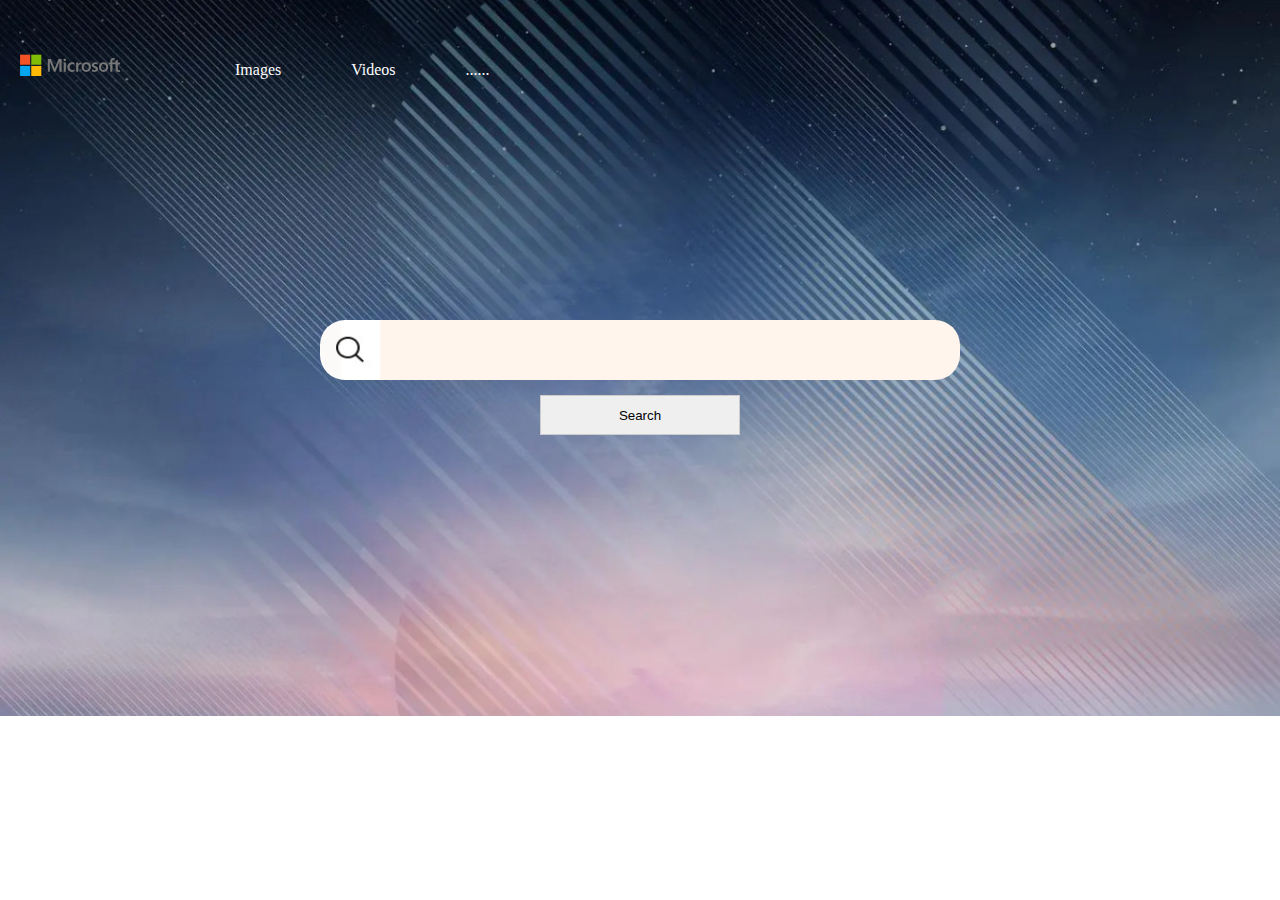
<file: bing-1/index.html>
<!DOCTYPE html>
<html lang="zh">
<head>
	<meta charset="UTF-8">
	<meta http-equiv="X-UA-Compatible" content="IE=edge">
	<meta name="viewport" content="width=device-width, initial-scale=1.0">
	<title>Document</title>
	<style type="text/css">
		* {
			margin: 0;
			padding: 0;
			list-style: none;
		}
		html {
			font-size: 16px;
		}
		a {
			color: #000;
			text-decoration: none;
		}
		body {
			background: url(images/bg.jpg) no-repeat;
			background-size: cover;
		}
		.top {
			margin: 20px 0 0 20px;
			display: flex;
			align-items: center;
			height: 100px;
		}
		.top img {
			height: 100px;
			width: auto;
			margin-right: 80px;
		}
		.top>li {
			height: 100px;
			line-height: 100px;
			padding: 0 35px;
		}
		.top>li a {
			color: #fff;
			display: block;
		}
		.top>li a:hover {
			color: blue;
		}
		.oli {
			position: relative;
		}
		.oli ul {
			width: 100px;
			position: absolute;
			top: 100px;
			right: -50%;
			z-index: 3;
			background-color: #fff;
			border-radius: 15px;
			display: none;
		}
		.oli ul li {
			line-height: 35px;
			text-align: center;
		}
		.oli ul li a {
			color: #000;
		}
		.oli:hover ul {
			display: block;
		}
		.search {
			width: 50%;
			height: 60px;
			border-radius: 25px;
			display: flex;
			overflow: hidden;
			margin: 200px auto 0;
		}
		.search img {
			width: 60px;
			height: 60px;
		}
		.search input {
			flex: 1;
			border: 0;
			outline: 0;
			background-color: #FFF5EC;
			text-align: center;
		}
		.btn {
			width: 200px;
			height: 40px;
			display: block;
			margin: 15px auto;
			border: 1px solid #ccc;
			outline: 0;
			cursor: pointer;
		}
	</style>
</head>
<body>
	<ul class="top">
		<img src="images/weiruan.svg" alt="">
		<li><a href="">Images</a></li>
		<li><a href="">Videos</a></li>
		<li class="oli">
			<a href="">......</a>
			<ul>
				<li><a href="">mp3</a></li>
				<li><a href="">mp4</a></li>
				<li><a href="">mp5</a></li>
			</ul>
		</li>
	</ul>
	<div class="search">
		<img src="images/search.jpg" alt="">
		<input type="text">
	</div>
	<button class="btn">
		Search
	</button>
</body>
</html>
</file>
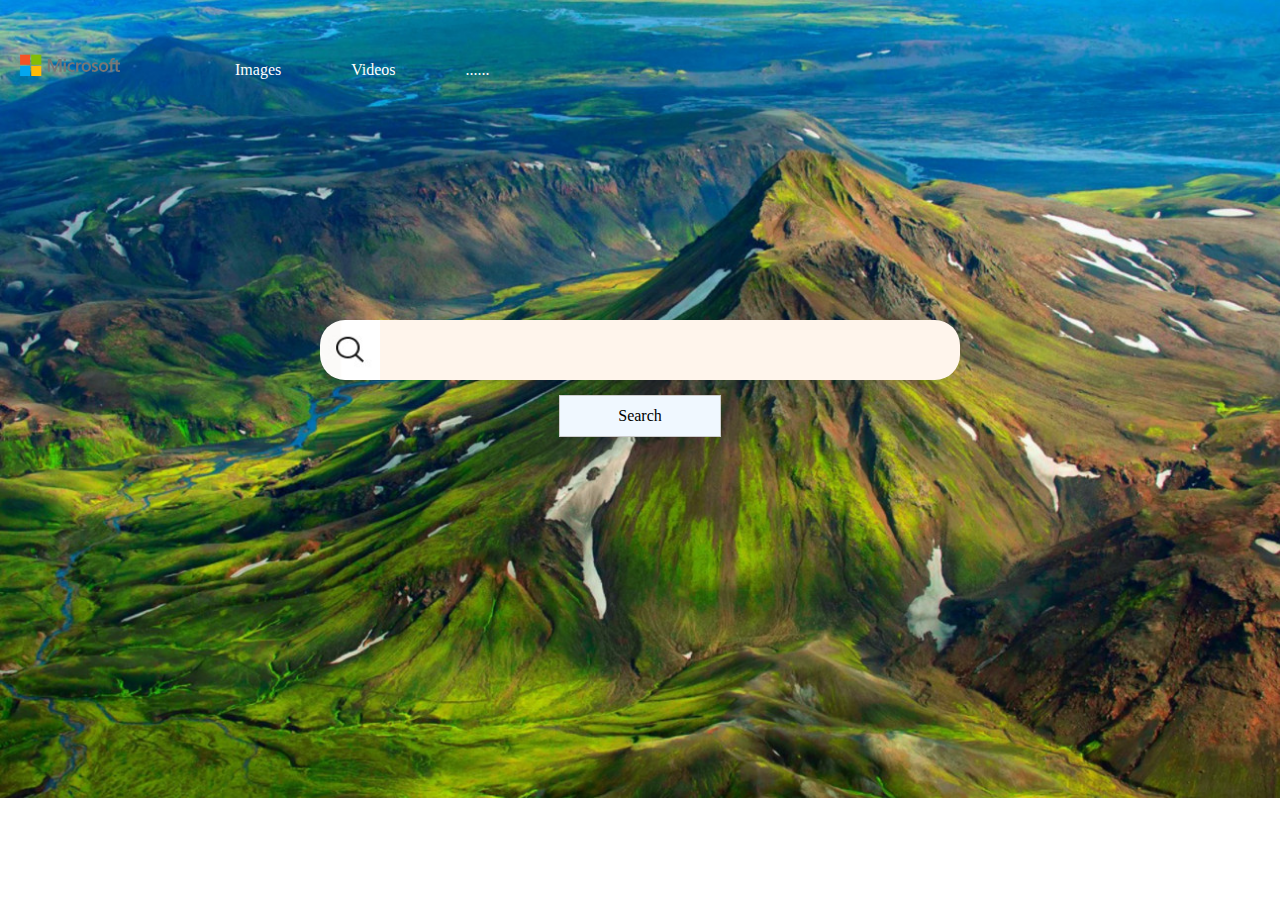
<file: bing-2/index.html>
<!DOCTYPE html>
<html lang="zh">
<head>
	<meta charset="UTF-8">
	<meta http-equiv="X-UA-Compatible" content="IE=edge">
	<meta name="viewport" content="width=device-width, initial-scale=1.0">
	<title>Document</title>
	<style type="text/css">
		* {
			margin: 0;
			padding: 0;
			list-style: none;
		}
		html {
			font-size: 16px;
		}
		a {
			color: #000;
			text-decoration: none;
		}
		body {
			background: url(images/bg.jpg) no-repeat;
			background-size: cover;
		}
		.header {
			margin: 20px 0 0 20px;
			display: flex;
			align-items: center;
			height: 100px;
		}
		.header img {
			height: 100px;
			width: auto;
			margin-right: 80px;
		}
		.header>li {
			height: 100px;
			line-height: 100px;
			padding: 0 35px;
		}
		.header>li a {
			color: #fff;
			display: block;
		}
		.header>li a:hover {
			color: red;
		}
		.uli {
			position: relative;
		}
		.uli ul {
			width: 100px;
			position: absolute;
			top: 100px;
			right: -40%;
			z-index: 3;
			background-color: #fff;
			border-radius: 15px;
			display: none;
		}
		.uli ul li {
			line-height: 35px;
			text-align: center;
		}
		.uli ul li a {
			color: #000;
		}
		.uli:hover ul {
			display: block;
		}
		.sch {
			width: 50%;
			height: 60px;
			border-radius: 25px;
			display: flex;
			overflow: hidden;
			margin: 200px auto 0;
		}
		.sch img {
			width: 60px;
			height: 60px;
		}
		.sch input {
			flex: 1;
			border: 0;
			outline: 0;
			background-color: #FFF5EC;
			text-align: center;
		}
		.btt {
			width: 160px;
			height: 40px;
			line-height: 40px;
			text-align: center;
			background-color: aliceblue;
			margin: 15px auto;
			border: 1px solid #ccc;
			outline: 0;
			cursor: pointer;
		}
	</style>
</head>
<body>
	<ul class="header">
		<img src="images/weiruan.svg" alt="">
		<li><a href="">Images</a></li>
		<li><a href="">Videos</a></li>
		<li class="uli">
			<a href="">......</a>
			<ul>
				<li><a href="">map</a></li>
				<li><a href="">news</a></li>
				<li><a href="">product</a></li>
			</ul>
		</li>
	</ul>
	<div class="sch">
		<img src="images/search.jpg" alt="">
		<input type="text">
	</div>
	<p class="btt">
		Search
	</p>
</body>
</html>
</file>
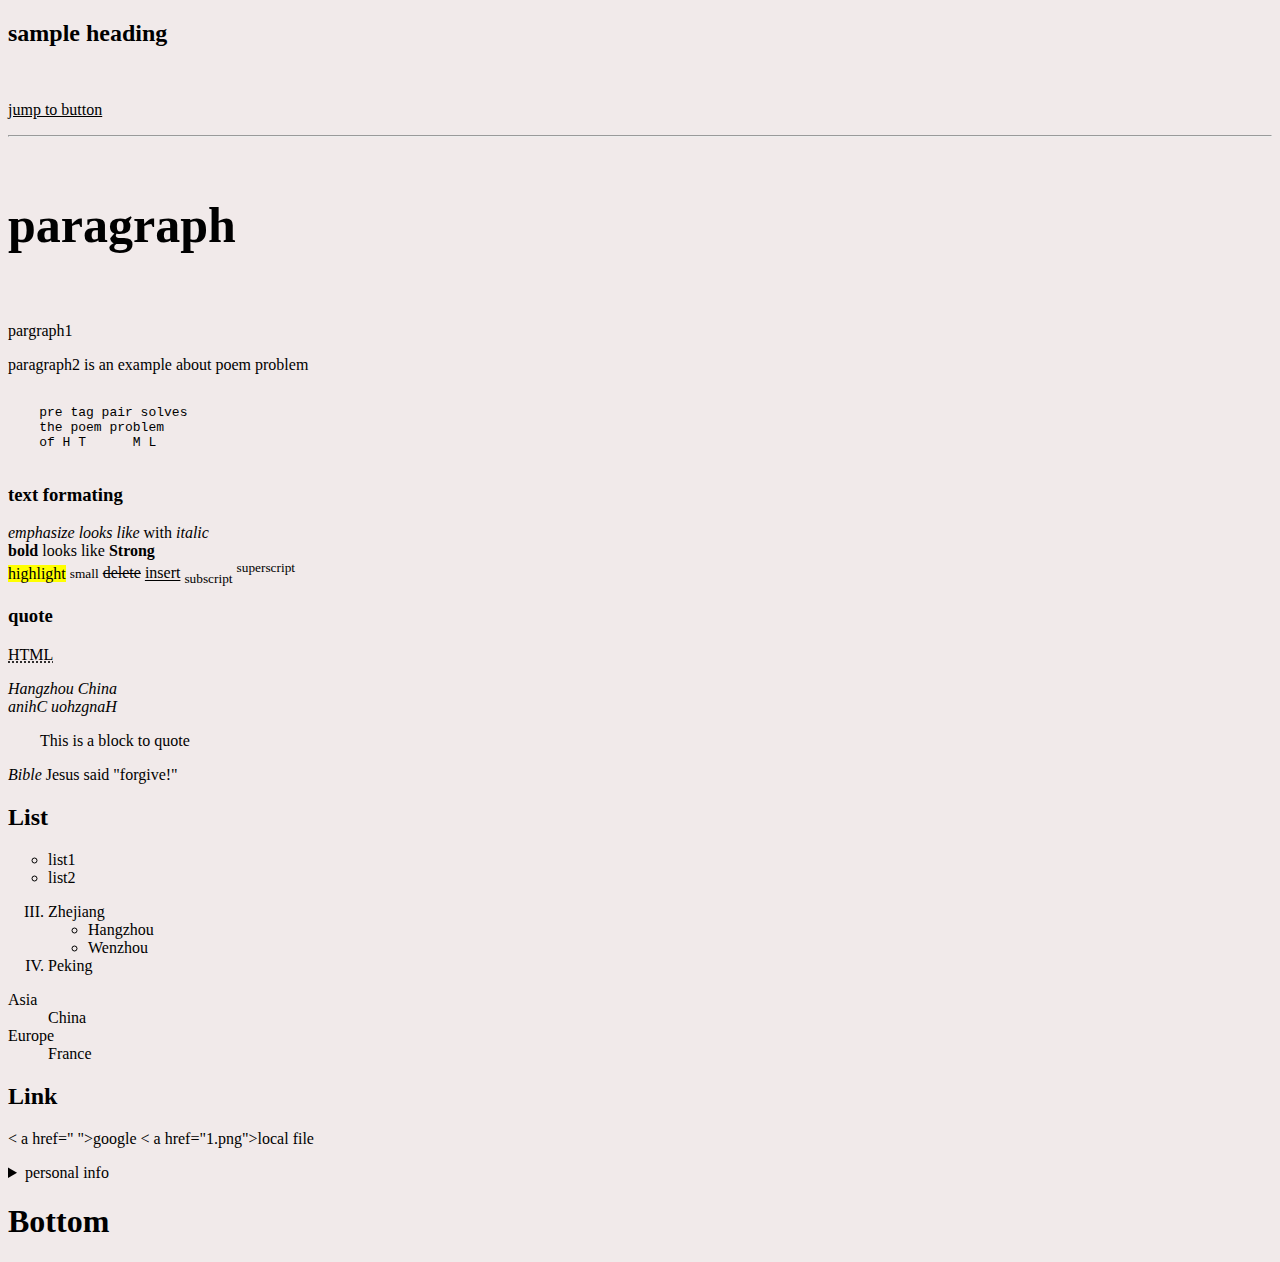
<file: hwk1.html>
<!DOCTYPE html>
<html lang="en">
<head>
    <meta charset="UTF-8">
    <meta http-equiv="X-UA-Compatible" content="IE=edge">
    <meta name="viewport" content="width=device-width, initial-scale=1.0">
    <title>Document</title>
    <style>
     body {background-color: rgb(241, 234, 234);}
    </style>
</head>
<body>
<param name="" value="">
    <h2>sample heading </h2>
    <br>
    <p><a herf="www.baidu.X-UA-Compatible"><ins>jump to button</ins> </ a></p >
<hr>
<br>
<h1 style="font-size: 50px;">paragraph</h1>
<br>
<p>pargraph1</p >
<p>paragraph2 is an example about poem problem
</p >
<pre>

    pre tag pair solves
    the poem problem 
    of H T      M L

</pre>
<h3>text formating</h3>
<p>
<i>emphasize looks like </i>with <i>italic</i>
<br>
<b>bold</b> looks like <b>Strong </b>
<br>
<mark>highlight</mark>
<small>small</small>
<del>delete</del>
<ins>insert</ins>
<sub>subscript</sub>
<sup>superscript</sup>
</p >
<h3>quote</h3>
<p>
    <abbr title="HyperText Mark-up Language ">HTML</abbr>
</p >
<address>
    Hangzhou China
    <br>
    anihC uohzgnaH
</address>
<p> &nbsp&nbsp&nbsp&nbsp&nbsp&nbsp&nbsp&nbspThis is a block to quote</p >
<p><i>Bible</i> Jesus said "forgive!"</p >
<h2>List</h2>
<ul style="list-style-type:circle;">
    <li>list1</li>
    <li>list2</li>
  </ul> 
  <ol type="I" start="3
  ">
    <li>Zhejiang</li>
    <ul style="list-style-type:circle;">
        <li>Hangzhou</li>
        <li>Wenzhou</li>
      </ul> 
    <li>Peking</li>
</ol> 
<dl>
    <dt>Asia</dt>
    <dd>China</dd>
    <dt>Europe</dt>
    <dd>France</dd>
  </dl>
  <h2>Link</h2>
  <p>< a href=" ">google</ a>
    < a href="1.png">local file</ a>
</p >
<details>
    <summary>personal info
    </summary>
    <p>name:马瑞雪</p >
    <p>age:19</p >
</details>
<h1>Bottom</h1>
</html>
</file>
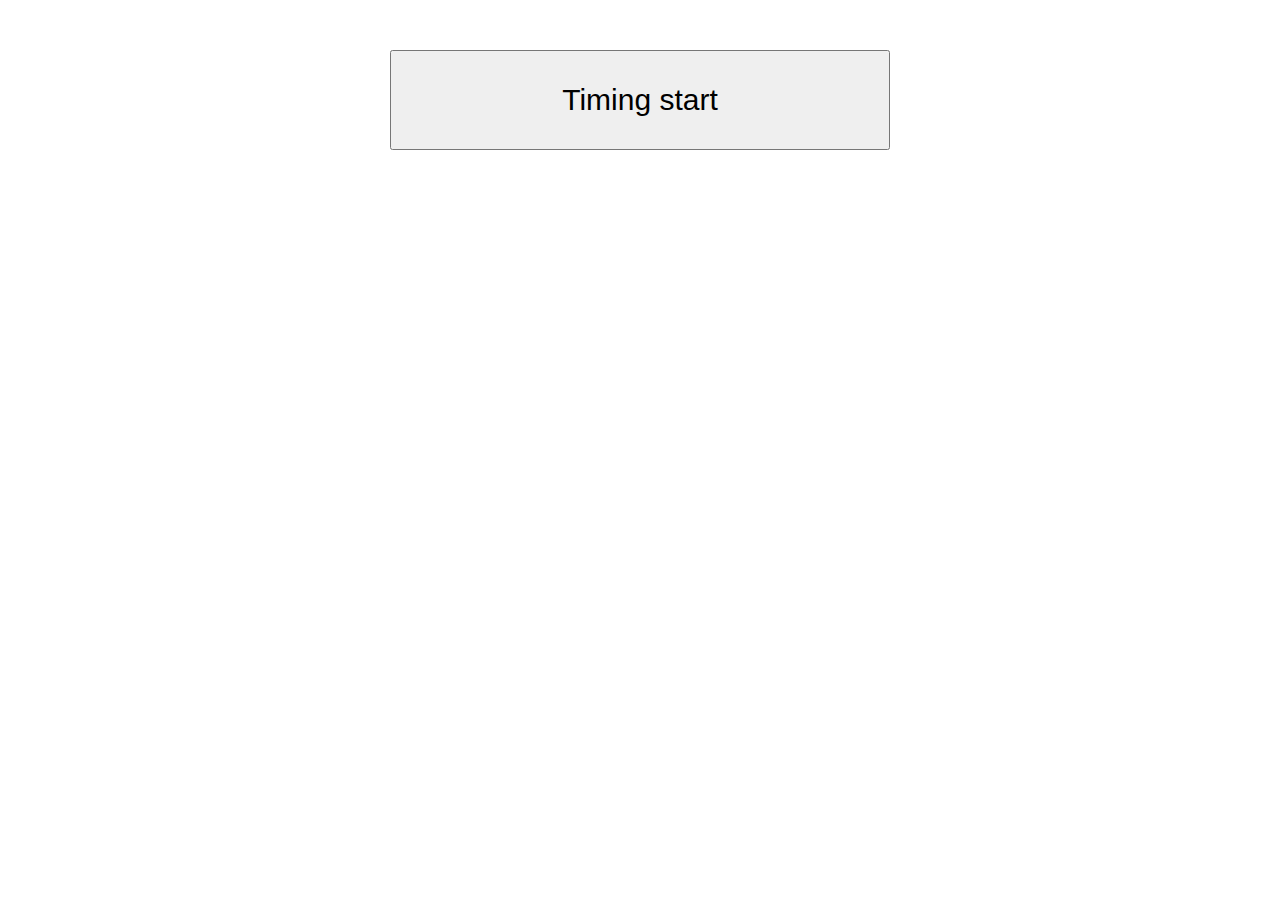
<file: JS-time pass.html>
<!DOCTYPE html >
<html>

<head>
    <meta http-equiv="Content-Type" content="text/html; charset=utf-8" />
    <title>cumulative from 1 after page loaded </title>

    <style>
        div {
            text-align: center;
            font-size: 100px;
            padding: 100px;
        }
        
        button {
            display: block;
            margin: 50px auto;
            width: 500px;
            height: 100px;
            font-size: 30px;
        }
        
        span {
            color: orangered;
        }
    </style>

</head>

<body>
    <button class="ttt">Timing start</button>
    <!--多次点击会如何?如何让按钮只可点击一次？-->
    <!--可考虑一个重置按钮-->
    <div id="demo">

    </div>

    <script>
        var ttt = document.querySelector('.ttt');
        var text = document.getElementById("demo");
        var con = null;
        var flag = true;
        var k = 0;
        ttt.onclick = function () {
            if (flag) {
                con = setInterval(updateNum, 1000);
                this.innerHTML = 'Timing start';
                flag = false;
            } else {
                clearInterval(con);
                this.innerHTML = 'Timing pause';
                flag = true;
            }
        
        }
        function updateNum() {
            var j = k++;
            text.innerHTML = "Time passed: " + "<span>" + j + "</span>" + " s";
        }
        
    </script>
</body>

</html>
</file>
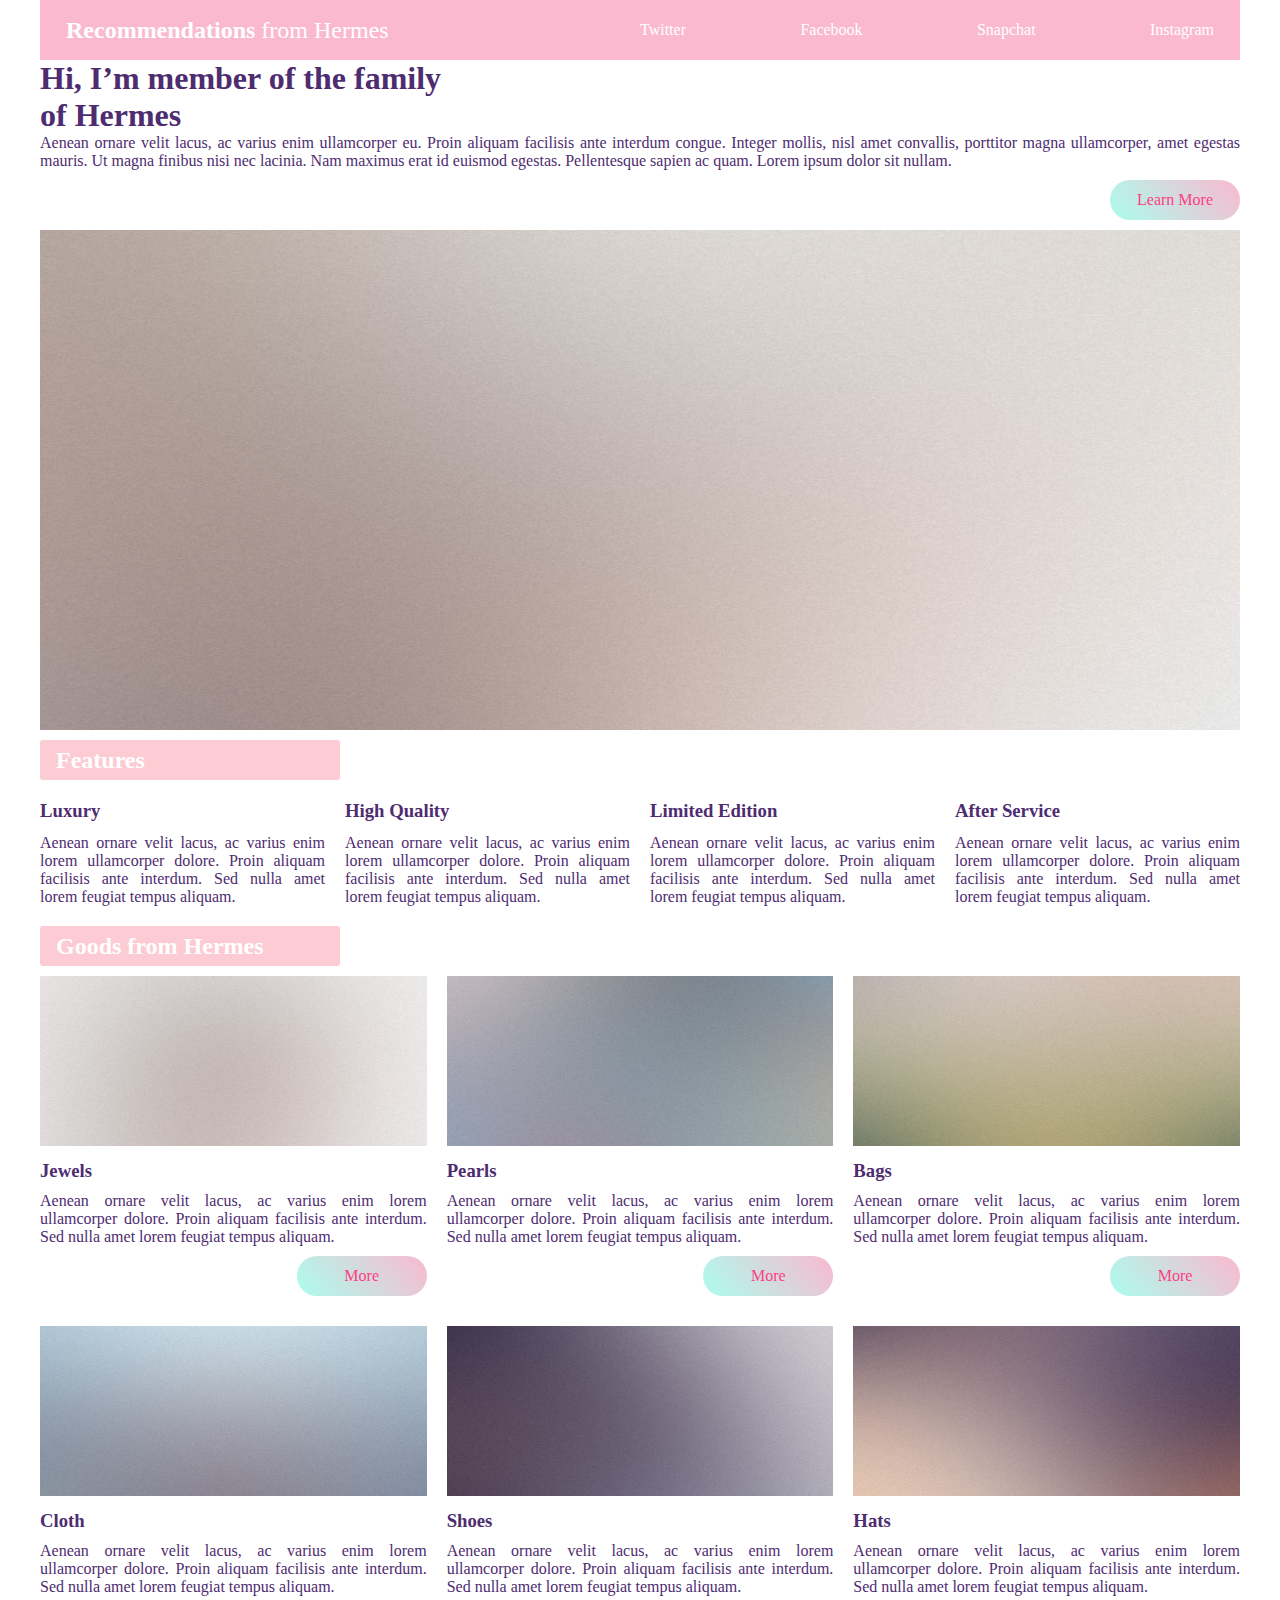
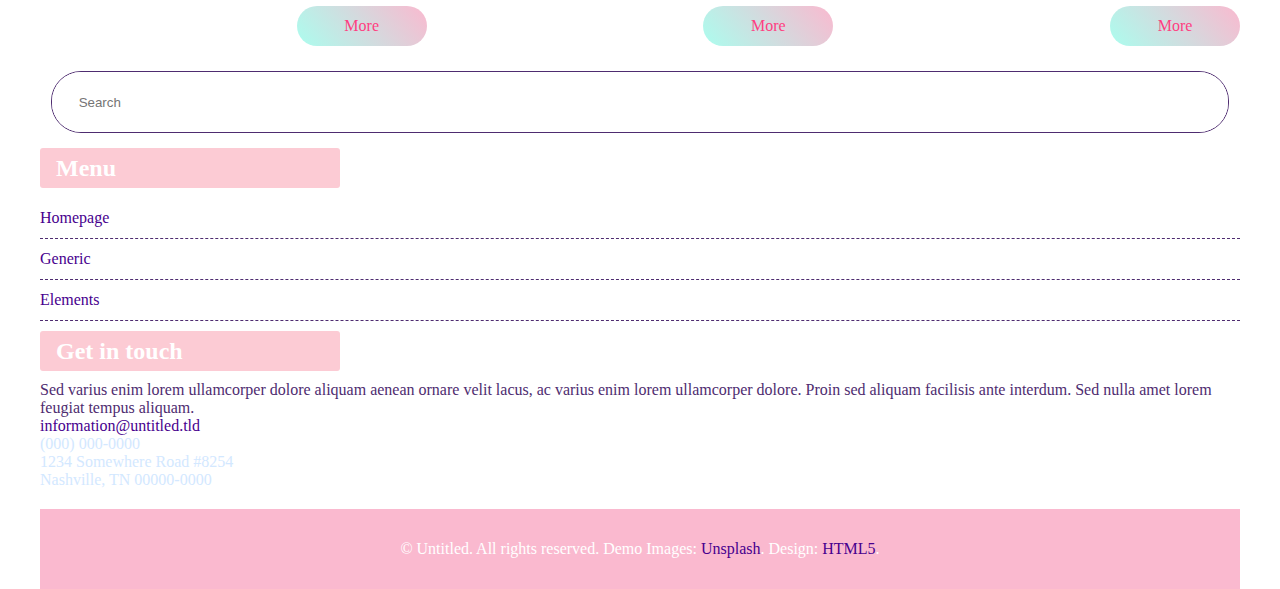
<file: 模版3/index2.html>
<!DOCTYPE HTML>

<html>
	<head>
		<title>Editorial by HTML5 UP</title>
		<meta charset="utf-8" />
		<meta name="viewport" content="width=device-width, initial-scale=1, user-scalable=no" />
		<link rel="stylesheet" href="css/style1.css" />
	</head>
	<body class="is-preload">

		<!-- Wrapper -->
			<div id="wrapper">

				<!-- Main -->
					<div id="main">
						<div class="inner">

							<!-- Header -->
								<header id="header">
									<a href="index.html" class="logo"><strong>Recommendations</strong> from Hermes</a>
									<ul class="icons">
										<li><a href="#" ><span class="label">Twitter</span></a></li>
										<li><a href="#" ><span class="label">Facebook</span></a></li>
										<li><a href="#" ><span class="label">Snapchat</span></a></li>
										<li><a href="#" ><span class="label">Instagram</span></a></li>
									</ul>
								</header>

							<!-- Banner -->
								<section id="banner">
									<div class="content">
										<header>
											<h1>Hi, I’m member of the family<br />
											of Hermes</h1>
										</header>
										<p>Aenean ornare velit lacus, ac varius enim ullamcorper eu. Proin aliquam facilisis ante interdum congue. Integer mollis, nisl amet convallis, porttitor magna ullamcorper, amet egestas mauris. Ut magna finibus nisi nec lacinia. Nam maximus erat id euismod egestas. Pellentesque sapien ac quam. Lorem ipsum dolor sit nullam.</p>
										<ul class="actions">
											<li><a href="#" class="button">Learn More</a></li>
										</ul>
									</div>
									<span class="image">
										<img src="images/pic10.jpg" alt="" />
									</span>
								</section>

							<!-- Section -->
								<section id="cnn1">
									<header class="major">
										<h2>Features</h2>
									</header>
									<div class="features">
										<article>
											<span class="Luxury"></span>
											<div class="content">
												<h3>Luxury</h3>
												<p>Aenean ornare velit lacus, ac varius enim lorem ullamcorper dolore. Proin aliquam facilisis ante interdum. Sed nulla amet lorem feugiat tempus aliquam.</p>
											</div>
										</article>
										<article>
											<span class="HighQuality"></span>
											<div class="content">
												<h3>High Quality</h3>
												<p>Aenean ornare velit lacus, ac varius enim lorem ullamcorper dolore. Proin aliquam facilisis ante interdum. Sed nulla amet lorem feugiat tempus aliquam.</p>
											</div>
										</article>
										<article>
											<span class="LimitedEdition"></span>
											<div class="content">
												<h3>Limited Edition</h3>
												<p>Aenean ornare velit lacus, ac varius enim lorem ullamcorper dolore. Proin aliquam facilisis ante interdum. Sed nulla amet lorem feugiat tempus aliquam.</p>
											</div>
										</article>
										<article>
											<span class="AfterService"></span>
											<div class="content">
												<h3>After Service</h3>
												<p>Aenean ornare velit lacus, ac varius enim lorem ullamcorper dolore. Proin aliquam facilisis ante interdum. Sed nulla amet lorem feugiat tempus aliquam.</p>
											</div>
										</article>
									</div>
								</section>

							<!-- Section -->
								<section>
									<header class="major">
										<h2>Goods from Hermes</h2>
									</header>
									<div class="posts">
										<article>
											<a href="#" class="image"><img src="images/pic01.jpg" alt="" /></a>
											<h3>Jewels</h3>
											<p>Aenean ornare velit lacus, ac varius enim lorem ullamcorper dolore. Proin aliquam facilisis ante interdum. Sed nulla amet lorem feugiat tempus aliquam.</p>
											<ul class="actions">
												<li><a href="#" class="button">More</a></li>
											</ul>
										</article>
										<article>
											<a href="#" class="image"><img src="images/pic02.jpg" alt="" /></a>
											<h3>Pearls</h3>
											<p>Aenean ornare velit lacus, ac varius enim lorem ullamcorper dolore. Proin aliquam facilisis ante interdum. Sed nulla amet lorem feugiat tempus aliquam.</p>
											<ul class="actions">
												<li><a href="#" class="button">More</a></li>
											</ul>
										</article>
										<article>
											<a href="#" class="image"><img src="images/pic03.jpg" alt="" /></a>
											<h3>Bags</h3>
											<p>Aenean ornare velit lacus, ac varius enim lorem ullamcorper dolore. Proin aliquam facilisis ante interdum. Sed nulla amet lorem feugiat tempus aliquam.</p>
											<ul class="actions">
												<li><a href="#" class="button">More</a></li>
											</ul>
										</article>
										<article>
											<a href="#" class="image"><img src="images/pic04.jpg" alt="" /></a>
											<h3>Cloth</h3>
											<p>Aenean ornare velit lacus, ac varius enim lorem ullamcorper dolore. Proin aliquam facilisis ante interdum. Sed nulla amet lorem feugiat tempus aliquam.</p>
											<ul class="actions">
												<li><a href="#" class="button">More</a></li>
											</ul>
										</article>
										<article>
											<a href="#" class="image"><img src="images/pic05.jpg" alt="" /></a>
											<h3>Shoes</h3>
											<p>Aenean ornare velit lacus, ac varius enim lorem ullamcorper dolore. Proin aliquam facilisis ante interdum. Sed nulla amet lorem feugiat tempus aliquam.</p>
											<ul class="actions">
												<li><a href="#" class="button">More</a></li>
											</ul>
										</article>
										<article>
											<a href="#" class="image"><img src="images/pic06.jpg" alt="" /></a>
											<h3>Hats</h3>
											<p>Aenean ornare velit lacus, ac varius enim lorem ullamcorper dolore. Proin aliquam facilisis ante interdum. Sed nulla amet lorem feugiat tempus aliquam.</p>
											<ul class="actions">
												<li><a href="#" class="button">More</a></li>
											</ul>
										</article>
									</div>
								</section>

						</div>
					</div>

				<!-- Sidebar -->
					<div id="sidebar">
						<div class="inner">

							<!-- Search -->
								<section id="search" class="alt">
									<form method="post" action="#">
										<input type="text" name="query" id="query" placeholder="Search" />
									</form>
								</section>

							<!-- Menu -->
								<nav id="menu">
									<header class="major">
										<h2>Menu</h2>
									</header>
									<ul>
										<li><a href="index.html">Homepage</a></li>
										<li><a href="generic.html">Generic</a></li>
										<li><a href="elements.html">Elements</a></li>
									</ul>
								</nav>

							<!-- Section -->
								<section>
									<header class="major">
										<h2>Get in touch</h2>
									</header>
									<p>Sed varius enim lorem ullamcorper dolore aliquam aenean ornare velit lacus, ac varius enim lorem ullamcorper dolore. Proin sed aliquam facilisis ante interdum. Sed nulla amet lorem feugiat tempus aliquam.</p>
									<ul class="contact">
										<li class="envelope"><a href="#">information@untitled.tld</a></li>
										<li class="phone">(000) 000-0000</li>
										<li class="home">1234 Somewhere Road #8254<br />
										Nashville, TN 00000-0000</li>
									</ul>
								</section>

							<!-- Footer -->
								<footer id="footer">
									<p class="copyright">&copy; Untitled. All rights reserved. Demo Images: <a href="https://unsplash.com">Unsplash</a>. Design: <a href="#">HTML5</a>.</p>
								</footer>

						</div>
					</div>

			</div>


	</body>
</html>
</file>
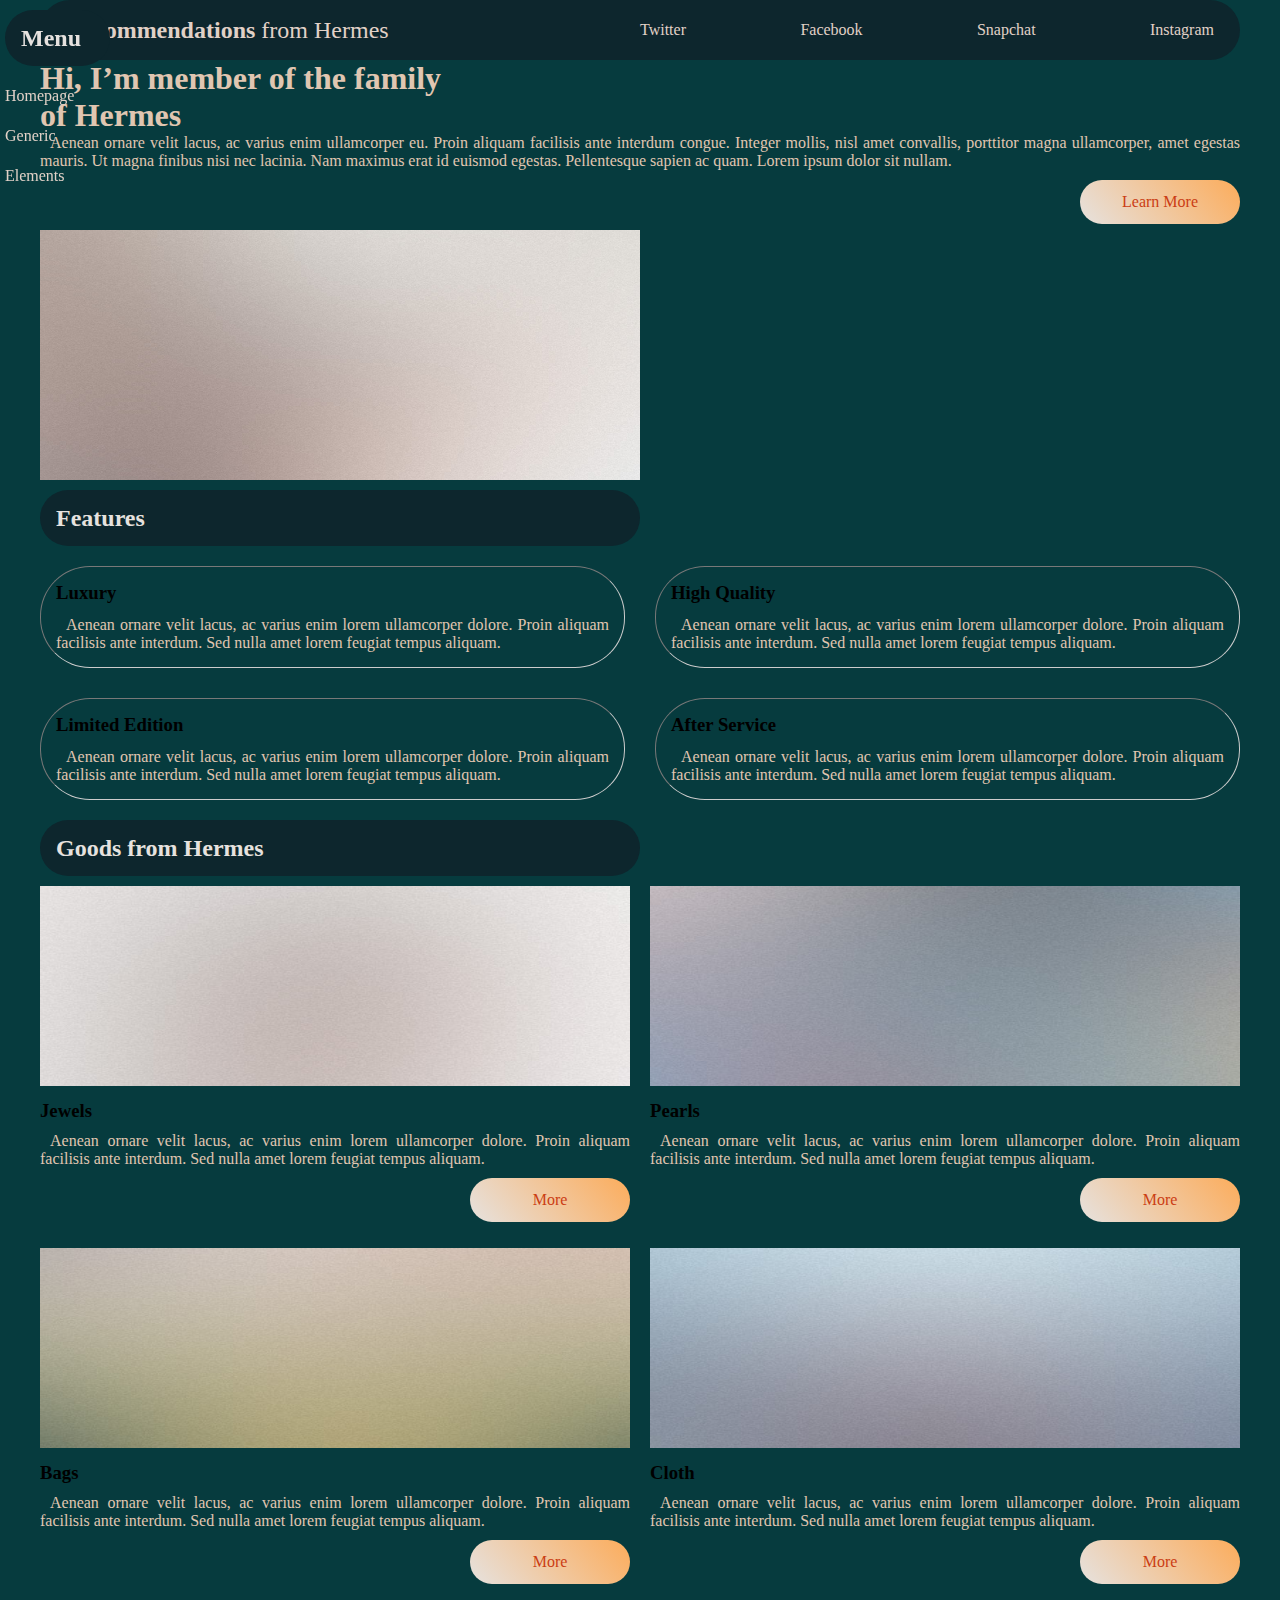
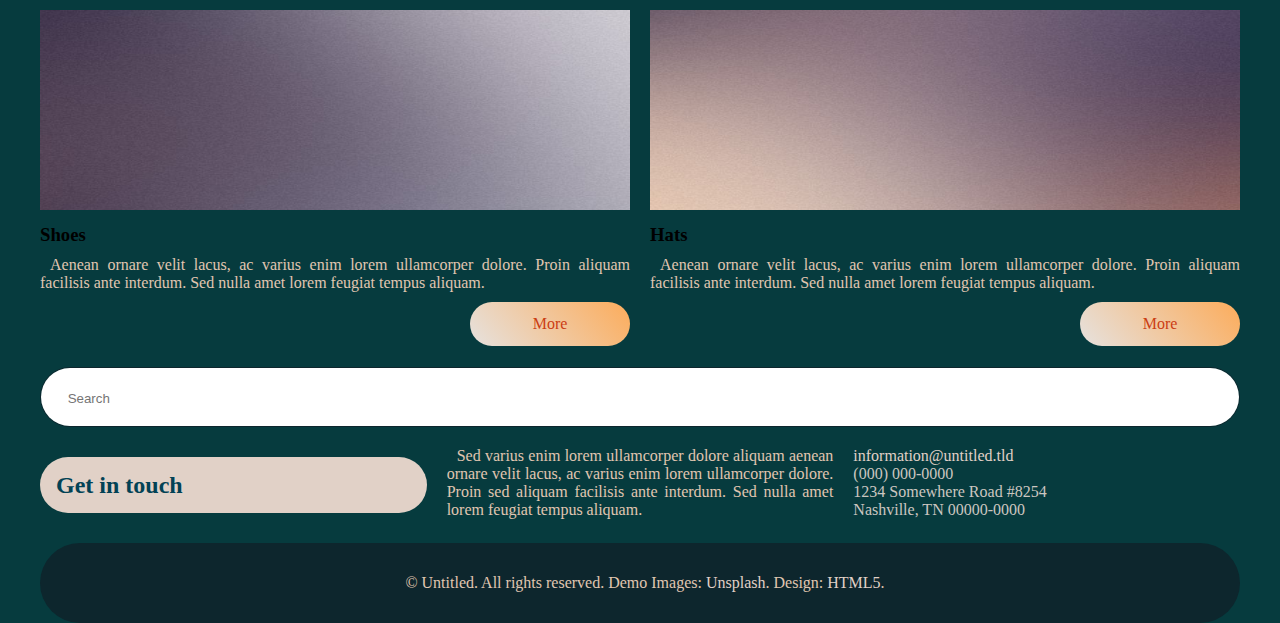
<file: 模版4/index2.html>
<!DOCTYPE HTML>

<html>
	<head>
		<title>Editorial by HTML5 UP</title>
		<meta charset="utf-8" />
		<meta name="viewport" content="width=device-width, initial-scale=1, user-scalable=no" />
		<link rel="stylesheet" href="css/style2.css" />
	</head>
	<body class="is-preload">

		<!-- Wrapper -->
			<div id="wrapper">

				<!-- Main -->
					<div id="main">
						<div class="inner">

							<!-- Header -->
								<header id="header">
									<a href="index.html" class="logo"><strong>Recommendations</strong> from Hermes</a>
									<ul class="icons">
										<li><a href="#" ><span class="label">Twitter</span></a></li>
										<li><a href="#" ><span class="label">Facebook</span></a></li>
										<li><a href="#" ><span class="label">Snapchat</span></a></li>
										<li><a href="#" ><span class="label">Instagram</span></a></li>
									</ul>
								</header>

							<!-- Banner -->
								<section id="banner">
									<div class="content">
										<header>
											<h1>Hi, I’m member of the family<br />
											of Hermes</h1>
										</header>
										<p>Aenean ornare velit lacus, ac varius enim ullamcorper eu. Proin aliquam facilisis ante interdum congue. Integer mollis, nisl amet convallis, porttitor magna ullamcorper, amet egestas mauris. Ut magna finibus nisi nec lacinia. Nam maximus erat id euismod egestas. Pellentesque sapien ac quam. Lorem ipsum dolor sit nullam.</p>
										<ul class="actions">
											<li><a href="#" class="button">Learn More</a></li>
										</ul>
									</div>
									<span class="image">
										<img src="images/pic10.jpg" alt="" />
									</span>
								</section>

							<!-- Section -->
								<section>
									<header class="major">
										<h2>Features</h2>
									</header>
									<div class="features">
										<article>
											<span class="Luxury"></span>
											<div class="content">
												<h3>Luxury</h3>
												<p>Aenean ornare velit lacus, ac varius enim lorem ullamcorper dolore. Proin aliquam facilisis ante interdum. Sed nulla amet lorem feugiat tempus aliquam.</p>
											</div>
										</article>
										<article>
											<span class="HighQuality"></span>
											<div class="content">
												<h3>High Quality</h3>
												<p>Aenean ornare velit lacus, ac varius enim lorem ullamcorper dolore. Proin aliquam facilisis ante interdum. Sed nulla amet lorem feugiat tempus aliquam.</p>
											</div>
										</article>
										<article>
											<span class="LimitedEdition"></span>
											<div class="content">
												<h3>Limited Edition</h3>
												<p>Aenean ornare velit lacus, ac varius enim lorem ullamcorper dolore. Proin aliquam facilisis ante interdum. Sed nulla amet lorem feugiat tempus aliquam.</p>
											</div>
										</article>
										<article>
											<span class="AfterService"></span>
											<div class="content">
												<h3>After Service</h3>
												<p>Aenean ornare velit lacus, ac varius enim lorem ullamcorper dolore. Proin aliquam facilisis ante interdum. Sed nulla amet lorem feugiat tempus aliquam.</p>
											</div>
										</article>
									</div>
								</section>

							<!-- Section -->
								<section>
									<header class="major">
										<h2>Goods from Hermes</h2>
									</header>
									<div class="posts">
										<article>
											<a href="#" class="image"><img src="images/pic01.jpg" alt="" /></a>
											<h3>Jewels</h3>
											<p>Aenean ornare velit lacus, ac varius enim lorem ullamcorper dolore. Proin aliquam facilisis ante interdum. Sed nulla amet lorem feugiat tempus aliquam.</p>
											<ul class="actions">
												<li><a href="#" class="button">More</a></li>
											</ul>
										</article>
										<article>
											<a href="#" class="image"><img src="images/pic02.jpg" alt="" /></a>
											<h3>Pearls</h3>
											<p>Aenean ornare velit lacus, ac varius enim lorem ullamcorper dolore. Proin aliquam facilisis ante interdum. Sed nulla amet lorem feugiat tempus aliquam.</p>
											<ul class="actions">
												<li><a href="#" class="button">More</a></li>
											</ul>
										</article>
										<article>
											<a href="#" class="image"><img src="images/pic03.jpg" alt="" /></a>
											<h3>Bags</h3>
											<p>Aenean ornare velit lacus, ac varius enim lorem ullamcorper dolore. Proin aliquam facilisis ante interdum. Sed nulla amet lorem feugiat tempus aliquam.</p>
											<ul class="actions">
												<li><a href="#" class="button">More</a></li>
											</ul>
										</article>
										<article>
											<a href="#" class="image"><img src="images/pic04.jpg" alt="" /></a>
											<h3>Cloth</h3>
											<p>Aenean ornare velit lacus, ac varius enim lorem ullamcorper dolore. Proin aliquam facilisis ante interdum. Sed nulla amet lorem feugiat tempus aliquam.</p>
											<ul class="actions">
												<li><a href="#" class="button">More</a></li>
											</ul>
										</article>
										<article>
											<a href="#" class="image"><img src="images/pic05.jpg" alt="" /></a>
											<h3>Shoes</h3>
											<p>Aenean ornare velit lacus, ac varius enim lorem ullamcorper dolore. Proin aliquam facilisis ante interdum. Sed nulla amet lorem feugiat tempus aliquam.</p>
											<ul class="actions">
												<li><a href="#" class="button">More</a></li>
											</ul>
										</article>
										<article>
											<a href="#" class="image"><img src="images/pic06.jpg" alt="" /></a>
											<h3>Hats</h3>
											<p>Aenean ornare velit lacus, ac varius enim lorem ullamcorper dolore. Proin aliquam facilisis ante interdum. Sed nulla amet lorem feugiat tempus aliquam.</p>
											<ul class="actions">
												<li><a href="#" class="button">More</a></li>
											</ul>
										</article>
									</div>
								</section>

						</div>
					</div>

				<!-- Sidebar -->
					<div id="sidebar">
						<div class="inner">

							<!-- Search -->
								<section id="search" class="alt">
									<form method="post" action="#">
										<input type="text" name="query" id="query" placeholder="Search" />
									</form>
								</section>

							<!-- Menu -->
								<nav id="menu">
									<header class="major">
										<h2>Menu</h2>
									</header>
									<ul>
										<li><a href="index.html">Homepage</a></li>
										<li><a href="generic.html">Generic</a></li>
										<li><a href="elements.html">Elements</a></li>
									</ul>
								</nav>

							<!-- Section -->
								<section id="fbb">
									<header class="major">
										<h2>Get in touch</h2>
									</header>
									<p>Sed varius enim lorem ullamcorper dolore aliquam aenean ornare velit lacus, ac varius enim lorem ullamcorper dolore. Proin sed aliquam facilisis ante interdum. Sed nulla amet lorem feugiat tempus aliquam.</p>
									<ul class="contact">
										<li class="envelope"><a href="#">information@untitled.tld</a></li>
										<li class="phone">(000) 000-0000</li>
										<li class="home">1234 Somewhere Road #8254<br />
										Nashville, TN 00000-0000</li>
									</ul>
								</section>

							<!-- Footer -->
								<footer id="footer">
									<p class="copyright">&copy; Untitled. All rights reserved. Demo Images: <a href="https://unsplash.com">Unsplash</a>. Design: <a href="#">HTML5</a>.</p>
								</footer>

						</div>
					</div>

			</div>


	</body>
</html>
</file>
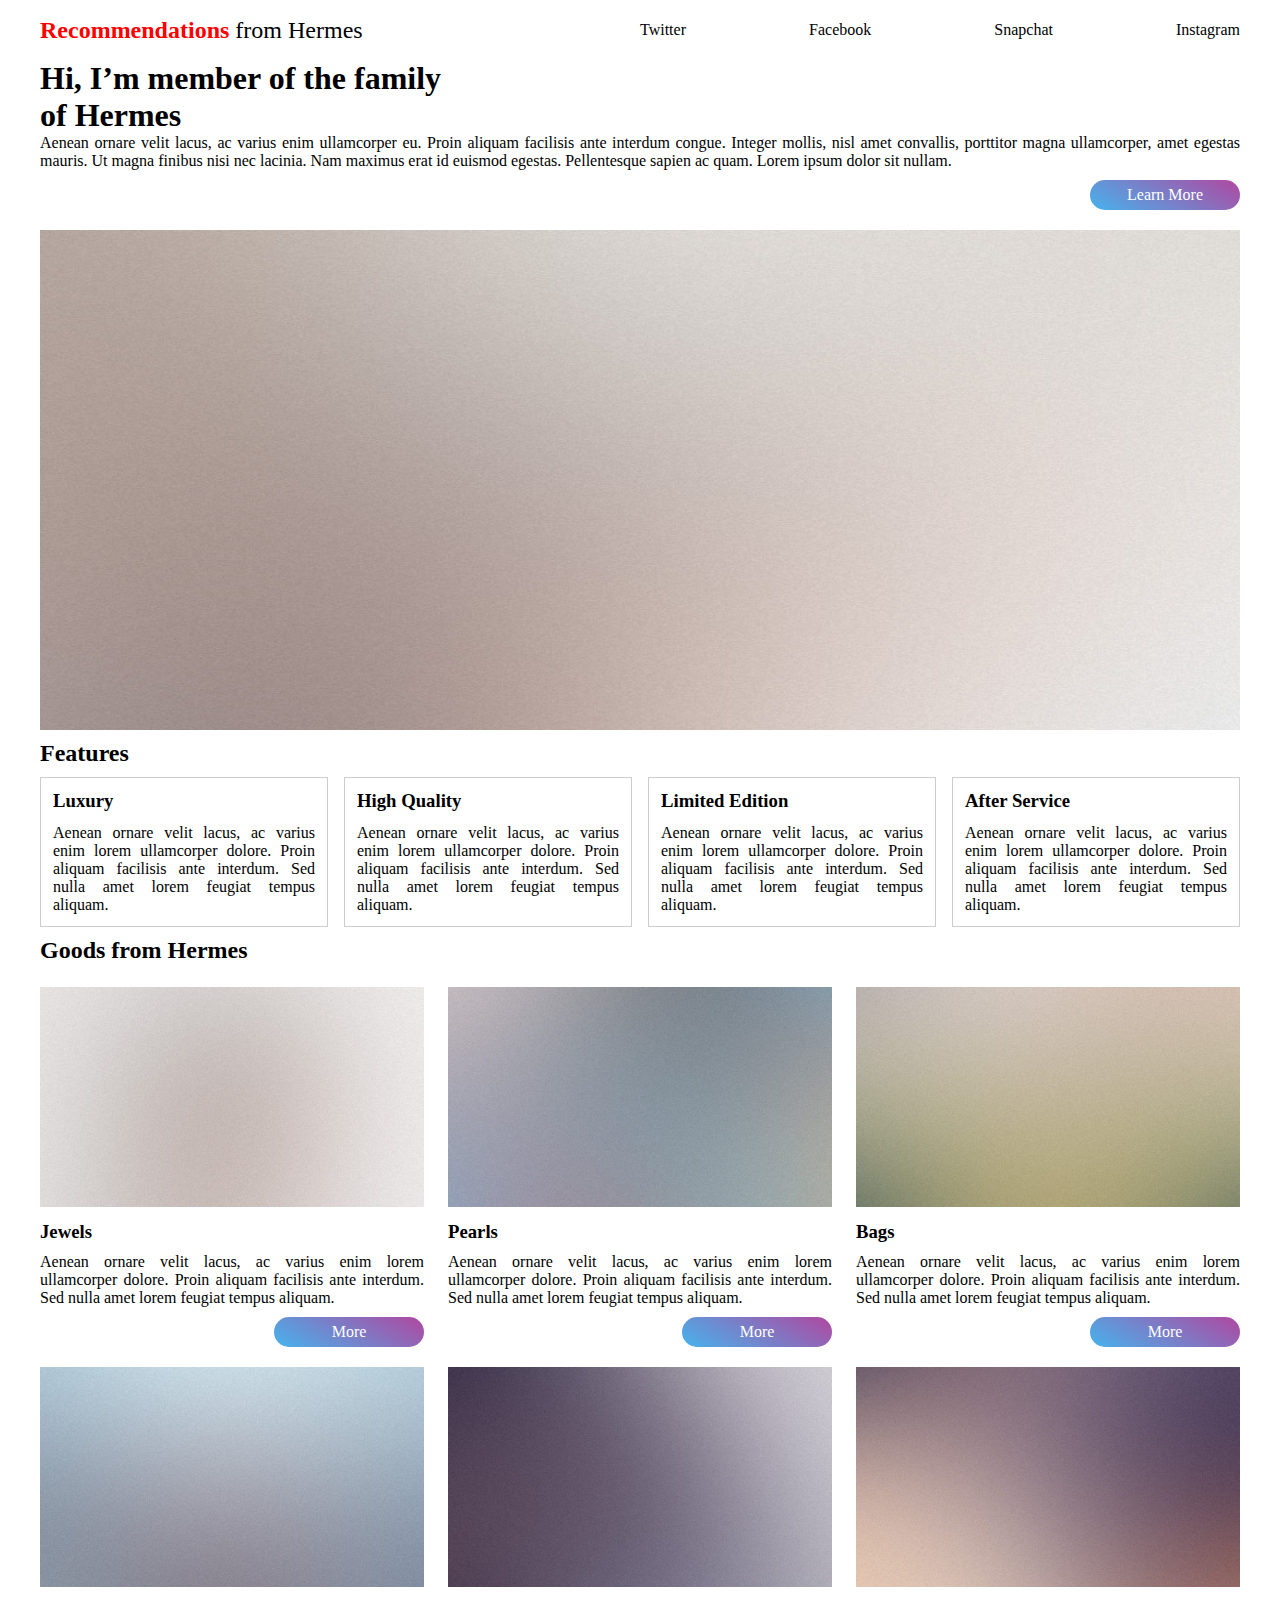
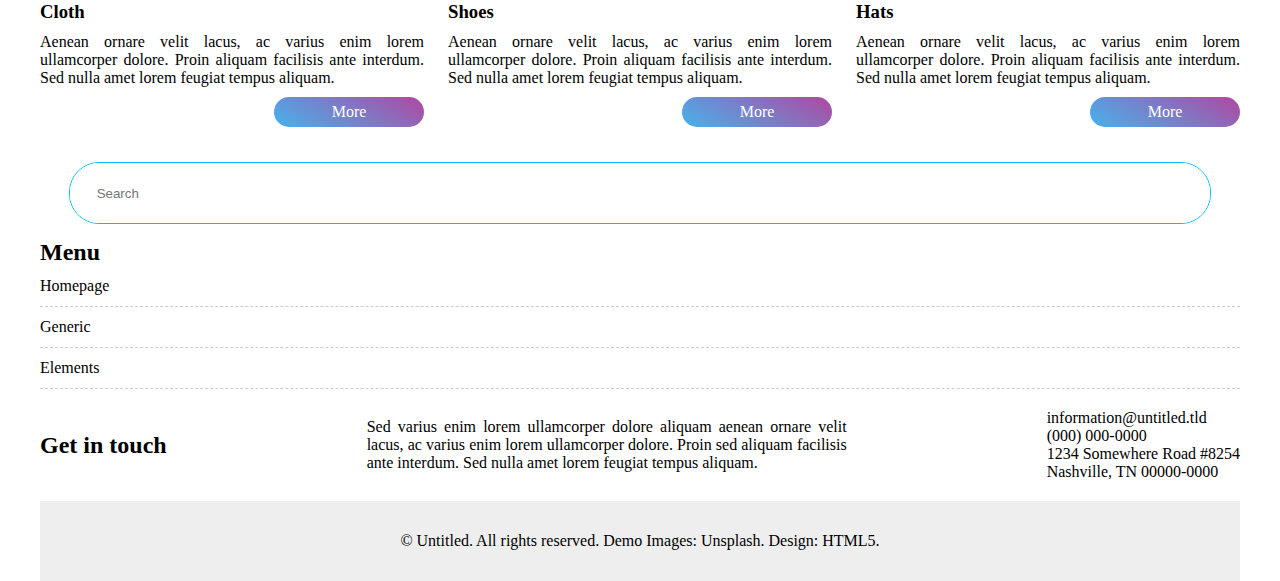
<file: demo1/模版/index2.html>
<!DOCTYPE HTML>

<html>
	<head>
		<title>Editorial by HTML5 UP</title>
		<meta charset="utf-8" />
		<meta name="viewport" content="width=device-width, initial-scale=1, user-scalable=no" />
		<link rel="stylesheet" href="css/style1.css" />
	</head>
	<body class="is-preload">

		<!-- Wrapper -->
			<div id="wrapper">

				<!-- Main -->
					<div id="main">
						<div class="inner">

							<!-- Header -->
								<header id="header">
									<a href="index.html" class="logo"><strong>Recommendations</strong> from Hermes</a>
									<ul class="icons">
										<li><a href="#" ><span class="label">Twitter</span></a></li>
										<li><a href="#" ><span class="label">Facebook</span></a></li>
										<li><a href="#" ><span class="label">Snapchat</span></a></li>
										<li><a href="#" ><span class="label">Instagram</span></a></li>
									</ul>
								</header>

							<!-- Banner -->
								<section id="banner">
									<div class="content">
										<header>
											<h1>Hi, I’m member of the family<br />
											of Hermes</h1>
										</header>
										<p>Aenean ornare velit lacus, ac varius enim ullamcorper eu. Proin aliquam facilisis ante interdum congue. Integer mollis, nisl amet convallis, porttitor magna ullamcorper, amet egestas mauris. Ut magna finibus nisi nec lacinia. Nam maximus erat id euismod egestas. Pellentesque sapien ac quam. Lorem ipsum dolor sit nullam.</p>
										<ul class="actions">
											<li><a href="#" class="button">Learn More</a></li>
										</ul>
									</div>
									<span class="image">
										<img src="images/pic10.jpg" alt="" />
									</span>
								</section>

							<!-- Section -->
								<section id="con1">
									<header class="major">
										<h2>Features</h2>
									</header>
									<div class="features">
										<article>
											<span class="Luxury"></span>
											<div class="content">
												<h3>Luxury</h3>
												<p>Aenean ornare velit lacus, ac varius enim lorem ullamcorper dolore. Proin aliquam facilisis ante interdum. Sed nulla amet lorem feugiat tempus aliquam.</p>
											</div>
										</article>
										<article>
											<span class="HighQuality"></span>
											<div class="content">
												<h3>High Quality</h3>
												<p>Aenean ornare velit lacus, ac varius enim lorem ullamcorper dolore. Proin aliquam facilisis ante interdum. Sed nulla amet lorem feugiat tempus aliquam.</p>
											</div>
										</article>
										<article>
											<span class="LimitedEdition"></span>
											<div class="content">
												<h3>Limited Edition</h3>
												<p>Aenean ornare velit lacus, ac varius enim lorem ullamcorper dolore. Proin aliquam facilisis ante interdum. Sed nulla amet lorem feugiat tempus aliquam.</p>
											</div>
										</article>
										<article>
											<span class="AfterService"></span>
											<div class="content">
												<h3>After Service</h3>
												<p>Aenean ornare velit lacus, ac varius enim lorem ullamcorper dolore. Proin aliquam facilisis ante interdum. Sed nulla amet lorem feugiat tempus aliquam.</p>
											</div>
										</article>
									</div>
								</section>

							<!-- Section -->
								<section id="con2">
									<header class="major">
										<h2>Goods from Hermes</h2>
									</header>
									<div class="posts">
										<article>
											<a href="#" class="image"><img src="images/pic01.jpg" alt="" /></a>
											<h3>Jewels</h3>
											<p>Aenean ornare velit lacus, ac varius enim lorem ullamcorper dolore. Proin aliquam facilisis ante interdum. Sed nulla amet lorem feugiat tempus aliquam.</p>
											<ul class="actions">
												<li><a href="#" class="button">More</a></li>
											</ul>
										</article>
										<article>
											<a href="#" class="image"><img src="images/pic02.jpg" alt="" /></a>
											<h3>Pearls</h3>
											<p>Aenean ornare velit lacus, ac varius enim lorem ullamcorper dolore. Proin aliquam facilisis ante interdum. Sed nulla amet lorem feugiat tempus aliquam.</p>
											<ul class="actions">
												<li><a href="#" class="button">More</a></li>
											</ul>
										</article>
										<article>
											<a href="#" class="image"><img src="images/pic03.jpg" alt="" /></a>
											<h3>Bags</h3>
											<p>Aenean ornare velit lacus, ac varius enim lorem ullamcorper dolore. Proin aliquam facilisis ante interdum. Sed nulla amet lorem feugiat tempus aliquam.</p>
											<ul class="actions">
												<li><a href="#" class="button">More</a></li>
											</ul>
										</article>
										<article>
											<a href="#" class="image"><img src="images/pic04.jpg" alt="" /></a>
											<h3>Cloth</h3>
											<p>Aenean ornare velit lacus, ac varius enim lorem ullamcorper dolore. Proin aliquam facilisis ante interdum. Sed nulla amet lorem feugiat tempus aliquam.</p>
											<ul class="actions">
												<li><a href="#" class="button">More</a></li>
											</ul>
										</article>
										<article>
											<a href="#" class="image"><img src="images/pic05.jpg" alt="" /></a>
											<h3>Shoes</h3>
											<p>Aenean ornare velit lacus, ac varius enim lorem ullamcorper dolore. Proin aliquam facilisis ante interdum. Sed nulla amet lorem feugiat tempus aliquam.</p>
											<ul class="actions">
												<li><a href="#" class="button">More</a></li>
											</ul>
										</article>
										<article>
											<a href="#" class="image"><img src="images/pic06.jpg" alt="" /></a>
											<h3>Hats</h3>
											<p>Aenean ornare velit lacus, ac varius enim lorem ullamcorper dolore. Proin aliquam facilisis ante interdum. Sed nulla amet lorem feugiat tempus aliquam.</p>
											<ul class="actions">
												<li><a href="#" class="button">More</a></li>
											</ul>
										</article>
									</div>
								</section>

						</div>
					</div>

				<!-- Sidebar -->
					<div id="sidebar">
						<div class="inner">

							<!-- Search -->
								<section id="search" class="alt">
									<form method="post" action="#">
										<input type="text" name="query" id="query" placeholder="Search" />
									</form>
								</section>

							<!-- Menu -->
								<nav id="menu">
									<header class="major">
										<h2>Menu</h2>
									</header>
									<ul>
										<li><a href="index.html">Homepage</a></li>
										<li><a href="generic.html">Generic</a></li>
										<li><a href="elements.html">Elements</a></li>
									</ul>
								</nav>

							<!-- Section -->
								<section id="ft">
									<header class="major">
										<h2>Get in touch</h2>
									</header>
									<p>Sed varius enim lorem ullamcorper dolore aliquam aenean ornare velit lacus, ac varius enim lorem ullamcorper dolore. Proin sed aliquam facilisis ante interdum. Sed nulla amet lorem feugiat tempus aliquam.</p>
									<ul class="contact">
										<li class="envelope"><a href="#">information@untitled.tld</a></li>
										<li class="phone">(000) 000-0000</li>
										<li class="home">1234 Somewhere Road #8254<br />
										Nashville, TN 00000-0000</li>
									</ul>
								</section>

							<!-- Footer -->
								<footer id="footer">
									<p class="copyright">&copy; Untitled. All rights reserved. Demo Images: <a href="https://unsplash.com">Unsplash</a>. Design: <a href="#">HTML5</a>.</p>
								</footer>

						</div>
					</div>

			</div>


	</body>
</html>
<script src="js/menu.js"></script>
</file>
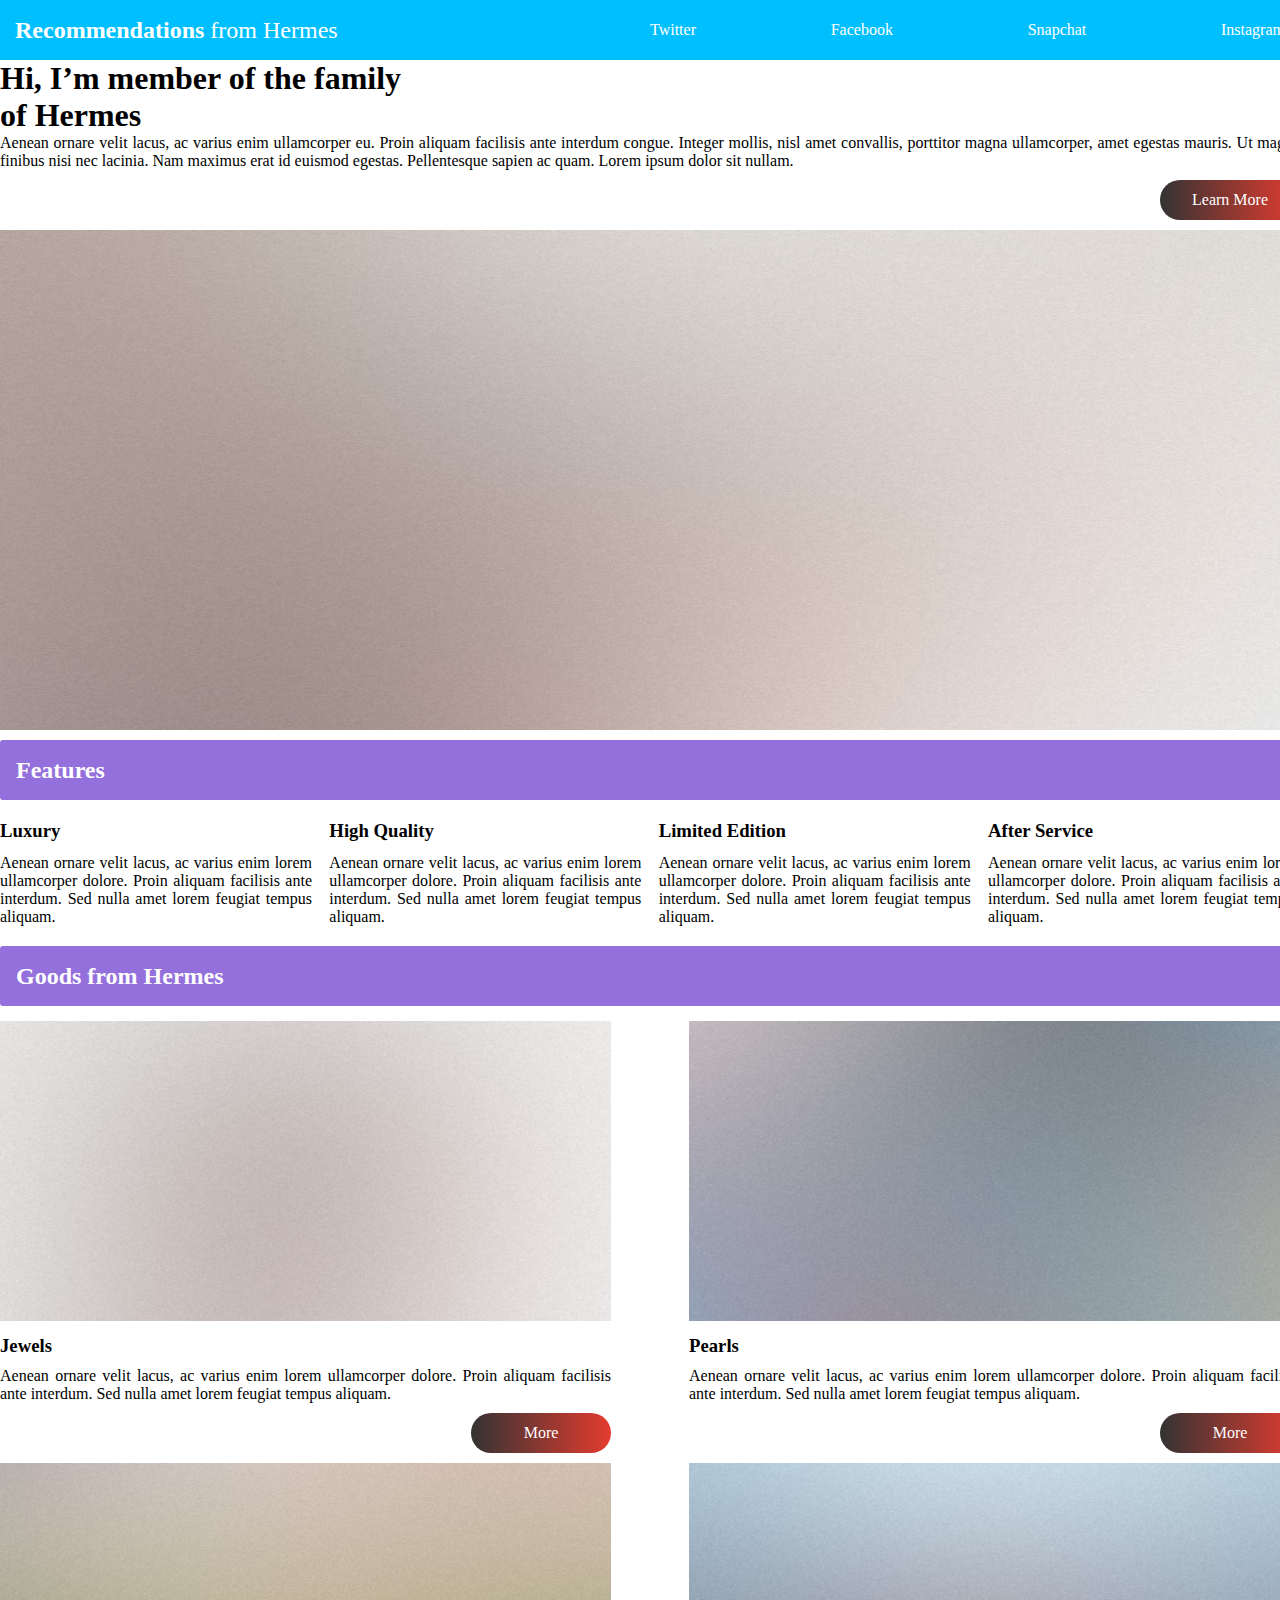
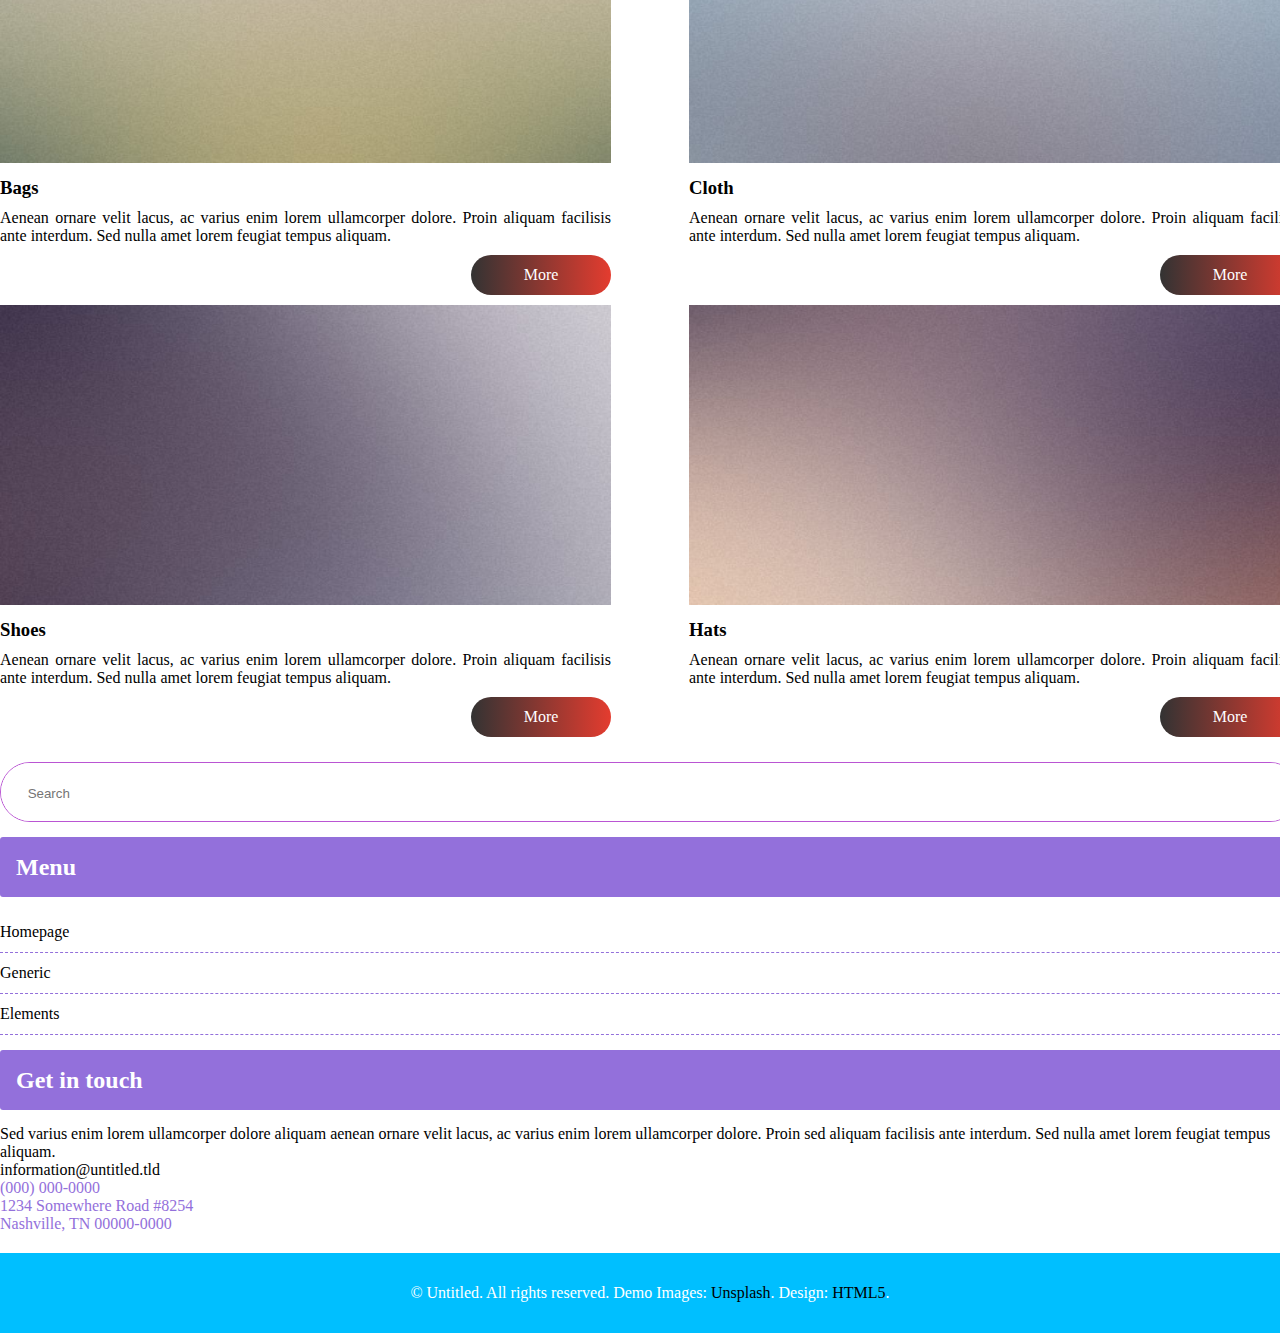
<file: demo1/模版2/index2.html>
<!DOCTYPE HTML>

<html>
	<head>
		<title>Editorial by HTML5 UP</title>
		<meta charset="utf-8" />
		<meta name="viewport" content="width=device-width, initial-scale=1, user-scalable=no" />
		<link rel="stylesheet" href="css/style2.css" />
	</head>
	<body class="is-preload">

		<!-- Wrapper -->
			<div id="wrapper">

				<!-- Main -->
					<div id="main">
						<div class="inner">

							<!-- Header -->
								<header id="header">
									<a href="index.html" class="logo"><strong>Recommendations</strong> from Hermes</a>
									<ul class="icons">
										<li><a href="#" ><span class="label">Twitter</span></a></li>
										<li><a href="#" ><span class="label">Facebook</span></a></li>
										<li><a href="#" ><span class="label">Snapchat</span></a></li>
										<li><a href="#" ><span class="label">Instagram</span></a></li>
									</ul>
								</header>

							<!-- Banner -->
								<section id="banner">
									<div class="content">
										<header>
											<h1>Hi, I’m member of the family<br />
											of Hermes</h1>
										</header>
										<p>Aenean ornare velit lacus, ac varius enim ullamcorper eu. Proin aliquam facilisis ante interdum congue. Integer mollis, nisl amet convallis, porttitor magna ullamcorper, amet egestas mauris. Ut magna finibus nisi nec lacinia. Nam maximus erat id euismod egestas. Pellentesque sapien ac quam. Lorem ipsum dolor sit nullam.</p>
										<ul class="actions">
											<li><a href="#" class="button">Learn More</a></li>
										</ul>
									</div>
									<span class="image">
										<img src="images/pic10.jpg" alt="" />
									</span>
								</section>

							<!-- Section -->
								<section id="main1">
									<header class="major">
										<h2>Features</h2>
									</header>
									<div class="features">
										<article>
											<span class="Luxury"></span>
											<div class="content">
												<h3>Luxury</h3>
												<p>Aenean ornare velit lacus, ac varius enim lorem ullamcorper dolore. Proin aliquam facilisis ante interdum. Sed nulla amet lorem feugiat tempus aliquam.</p>
											</div>
										</article>
										<article>
											<span class="HighQuality"></span>
											<div class="content">
												<h3>High Quality</h3>
												<p>Aenean ornare velit lacus, ac varius enim lorem ullamcorper dolore. Proin aliquam facilisis ante interdum. Sed nulla amet lorem feugiat tempus aliquam.</p>
											</div>
										</article>
										<article>
											<span class="LimitedEdition"></span>
											<div class="content">
												<h3>Limited Edition</h3>
												<p>Aenean ornare velit lacus, ac varius enim lorem ullamcorper dolore. Proin aliquam facilisis ante interdum. Sed nulla amet lorem feugiat tempus aliquam.</p>
											</div>
										</article>
										<article>
											<span class="AfterService"></span>
											<div class="content">
												<h3>After Service</h3>
												<p>Aenean ornare velit lacus, ac varius enim lorem ullamcorper dolore. Proin aliquam facilisis ante interdum. Sed nulla amet lorem feugiat tempus aliquam.</p>
											</div>
										</article>
									</div>
								</section>

							<!-- Section -->
								<section>
									<header class="major">
										<h2>Goods from Hermes</h2>
									</header>
									<div class="posts">
										<article>
											<a href="#" class="image"><img src="images/pic01.jpg" alt="" /></a>
											<h3>Jewels</h3>
											<p>Aenean ornare velit lacus, ac varius enim lorem ullamcorper dolore. Proin aliquam facilisis ante interdum. Sed nulla amet lorem feugiat tempus aliquam.</p>
											<ul class="actions">
												<li><a href="#" class="button">More</a></li>
											</ul>
										</article>
										<article>
											<a href="#" class="image"><img src="images/pic02.jpg" alt="" /></a>
											<h3>Pearls</h3>
											<p>Aenean ornare velit lacus, ac varius enim lorem ullamcorper dolore. Proin aliquam facilisis ante interdum. Sed nulla amet lorem feugiat tempus aliquam.</p>
											<ul class="actions">
												<li><a href="#" class="button">More</a></li>
											</ul>
										</article>
										<article>
											<a href="#" class="image"><img src="images/pic03.jpg" alt="" /></a>
											<h3>Bags</h3>
											<p>Aenean ornare velit lacus, ac varius enim lorem ullamcorper dolore. Proin aliquam facilisis ante interdum. Sed nulla amet lorem feugiat tempus aliquam.</p>
											<ul class="actions">
												<li><a href="#" class="button">More</a></li>
											</ul>
										</article>
										<article>
											<a href="#" class="image"><img src="images/pic04.jpg" alt="" /></a>
											<h3>Cloth</h3>
											<p>Aenean ornare velit lacus, ac varius enim lorem ullamcorper dolore. Proin aliquam facilisis ante interdum. Sed nulla amet lorem feugiat tempus aliquam.</p>
											<ul class="actions">
												<li><a href="#" class="button">More</a></li>
											</ul>
										</article>
										<article>
											<a href="#" class="image"><img src="images/pic05.jpg" alt="" /></a>
											<h3>Shoes</h3>
											<p>Aenean ornare velit lacus, ac varius enim lorem ullamcorper dolore. Proin aliquam facilisis ante interdum. Sed nulla amet lorem feugiat tempus aliquam.</p>
											<ul class="actions">
												<li><a href="#" class="button">More</a></li>
											</ul>
										</article>
										<article>
											<a href="#" class="image"><img src="images/pic06.jpg" alt="" /></a>
											<h3>Hats</h3>
											<p>Aenean ornare velit lacus, ac varius enim lorem ullamcorper dolore. Proin aliquam facilisis ante interdum. Sed nulla amet lorem feugiat tempus aliquam.</p>
											<ul class="actions">
												<li><a href="#" class="button">More</a></li>
											</ul>
										</article>
									</div>
								</section>

						</div>
					</div>

				<!-- Sidebar -->
					<div id="sidebar">
						<div class="inner">

							<!-- Search -->
								<section id="search" class="alt">
									<form method="post" action="#">
										<input type="text" name="query" id="query" placeholder="Search" />
									</form>
								</section>

							<!-- Menu -->
								<nav id="menu">
									<header class="major">
										<h2>Menu</h2>
									</header>
									<ul>
										<li><a href="index.html">Homepage</a></li>
										<li><a href="generic.html">Generic</a></li>
										<li><a href="elements.html">Elements</a></li>
									</ul>
								</nav>

							<!-- Section -->
								<section>
									<header class="major">
										<h2>Get in touch</h2>
									</header>
									<p>Sed varius enim lorem ullamcorper dolore aliquam aenean ornare velit lacus, ac varius enim lorem ullamcorper dolore. Proin sed aliquam facilisis ante interdum. Sed nulla amet lorem feugiat tempus aliquam.</p>
									<ul class="contact">
										<li class="envelope"><a href="#">information@untitled.tld</a></li>
										<li class="phone">(000) 000-0000</li>
										<li class="home">1234 Somewhere Road #8254<br />
										Nashville, TN 00000-0000</li>
									</ul>
								</section>

							<!-- Footer -->
								<footer id="footer">
									<p class="copyright">&copy; Untitled. All rights reserved. Demo Images: <a href="https://unsplash.com">Unsplash</a>. Design: <a href="#">HTML5</a>.</p>
								</footer>

						</div>
					</div>

			</div>


	</body>
</html>
</file>
<file: 模版3/css/style1.css>
html{
	font-family: "microsoft yahei,arial, helvetica, sans-serif";
	font-size: 16px;
}
*{
	margin: 0;
	padding: 0;
}
::selection{
    color: #fefecd;
    background-color: #FFCADE;
}
h1{
    color:#4e2c70
}
ul,ol,li{
	list-style: none;
}
a{
	text-decoration: none;
	color: #47008e;
}
a:hover {
	color:#fccbd4;
}
.flex{
	display: flex;
}
.grid {
	display: grid;
}
.auto{
	margin: 0 auto;
}
.clearfix::after{
	content: '';
	display: block;
	clear: both;
}
#wrapper {
    width: 1200px;
    margin: 0 auto;
    overflow: hidden;
}
#header {
    width: 100%;
    height: 60px;
    display: flex;
    justify-content: space-between;
    align-items: center;
    background-color: #fab9cf;
    box-sizing: border-box;
    padding: 0 26px;
}
#header a {
    color: #fff;
}
.logo {
    font-size: 24px;
    color: #fff;
}
.icons {
    width: 50%;
    display: flex;
    justify-content: space-between;
}
#banner ,.content {
    width: 100%;
}
.content p {
    text-align: justify;
    color:#4e2c70
}
.actions {
    width: 100%;
    height: 40px;
    margin: 10px 0;
}
.actions li {
    width: 130px;
    height: 40px;
    line-height: 40px;
    text-align: center;
    border-radius: 22px;
    background: linear-gradient(50deg,#abfdee,#fab9cf);
    float: right;
}
.actions li:hover {
    box-shadow: 1px 1px 10px 1px #d2def8;
}
.button {
    color: #ff3e81;
}
#banner .image {
    display: block;
    width: 100%;
    height: 500px;
}
#banner .image img {
    width: 100%;
    height: 100%;
}
section {
    width: 100%;
}
section .major {
    margin: 10px 0;
}
section .features {
    width: 100%;
    display: grid;
    grid-template-columns: repeat(4,1fr);
    grid-gap: 20px;
    margin: 20px 0;
}
section .features article {
    width: 100%;
    box-sizing: border-box;
}
section .features article h3 {
    color: #4e2c70;
}
section .features article:hover h3 {
    color: #fab9cf;
}
section .features article p {
    text-align: justify;
    margin-top: 12px;
    color:#4e2c70
}
.major {
    height: 40px;
    line-height: 40px;
    text-indent: 1em;
    margin: 10px 0;
    width: 300px;
    background-color: #fccbd4;
    border-radius: 3px;
}
.major h2 {
    color: #fff;
}
.posts {
    width: 100%;
    display: grid;
    grid-gap: 20px;
    grid-template-columns: repeat(3,1fr);
    justify-items: stretch;
}
.posts article {
    width: 100%;
}
.posts article .image {
    width: 100%;
    height: 170px;
}
.posts article .image img {
    width: 100%;
    height: 170px;
}
.posts article h3 {
    margin: 10px 0;
    color:#4e2c70
}
.posts article:hover h3 {
    color: #fab9cf;
}
.posts article p {
    text-align: justify;
    color:#4e2c70
}
#search {
    width: 98%;
    height: 60px;
    border-radius: 30px;
    margin: 15px auto;
    border: 1px solid #4e2c70;
    overflow: hidden;
}
#search input {
    width: 100%;
    height: 60px;
    border: 0;
    outline: 0;
    display: block;
    text-indent: 2em;
}
#menu {
    cursor: pointer;
}
#menu li {
    line-height: 40px;
    border-bottom: 1px dashed #4e2c70;
}
.contact li {
    color: #d3e8ff;
}
.contact li:hover {
    color: #fccbd4;
}
section p{
    color:#4e2c70
}
#footer {
    width: 100%;
    height: 80px;
    line-height: 80px;
    background-color: #fab9cf;
    text-align: center;
    color: #fff;
    margin-top: 20px;
}
</file>
<file: 模版4/css/style2.css>
html{
	font-family: "microsoft yahei,arial, helvetica, sans-serif";
	font-size: 16px;
    background-color: #063b3e;
}
*{
	margin: 0;
	padding: 0;
}
::selection{
    color: #7C3E28;
    background-color: #44AAAA;
}
ul,ol,li{
	list-style: none;
}
a{
	text-decoration: none;
	color: #e1d1c7;
}
.flex{
	display: flex;
}
.grid {
	display: grid;
}
.auto{
	margin: 0 auto;
}
.clearfix::after{
	content: '';
	display: block;
	clear: both;
}
#wrapper {
    width: 1200px;
    margin: 0 auto;
    overflow: hidden;
}
#header {
    width: 100%;
    height: 60px;
    display: flex;
    justify-content: space-between;
    align-items: center;
    background-color: #0d262d;
    box-sizing: border-box;
    padding: 0 26px;
    border-radius: 50px;
}
#header a {
    color: #e1d1c7;
}
#header a:hover {
    color: #cb3d14;
}
.logo {
    font-size: 24px;
    color: #e1d1c7;
}
.icons {
    width: 50%;
    display: flex;
    justify-content: space-between;
}
#banner ,.content {
    width: 100%;
}
#banner h1{
    color:#e0c6b1
}
.content p {
    text-align: justify;
    text-indent: 10px;
    color: #e0c6b1;
}
p{
    text-indent: 10px;
    color: #e0c6b1;
}

/* about设置 */
.actions {
    width: 100%;
    height: 40px;
    margin: 10px 0;
}
.actions li {
    width: 160px;
    height: 44px;
    line-height: 44px;
    text-align: center;
    border-radius: 50px;
    background: linear-gradient(50deg,#e6e2df,#fcac5b);
    float: right;
}
.actions li:hover {
    box-shadow: 1px 1px 10px 1px #cb3d14;
}
.button {
    color: #cb3d14;
}

#banner .image {
    display: block;
    width: 100%;
    height: 250px;
}
#banner .image img {
    width: 50%;
    height: 100%;
}


section .major {
    margin: 10px 0;
}
section .features {
    width: 100%;
    display: grid;
    grid-template-columns: repeat(2,1fr);
    justify-items: stretch;
    grid-gap: 30px;
    margin: 20px 0;
}
section .features article {
    width: 100%;
    box-sizing: border-box;
    padding: 15px;
    border: 1px inset #ccc;
    border-radius: 50px;
}
section .features article:hover h3 {
    color: #cb3d14;
}
section .features article p {
    text-align: justify;
    margin-top: 12px;
}

.major {
    height: 56px;
    line-height: 56px;
    text-indent: 1em;
    margin: 10px 0;
    width: 50%;
    background-color: #0d262d;
    border-radius: 50px;
}
.major h2 {
    color: #e6e2df;
}
.posts {
    width: 100%;
    display: grid;
    grid-gap: 20px;
    grid-template-columns: repeat(2,1fr);
    justify-items: stretch;
}
.posts article {
    width: 100%;
}
.posts article .image {
    width: 100%;
    height: 200px;
}
.posts article .image img {
    width: 100%;
    height: 200px;
}
.posts article h3 {
    margin: 10px 0;
}
.posts article p {
    text-align: justify;
}
#search {
    width: 100%;
    height: 60px;
    border-radius: 30px;
    margin: 15px auto;
    border: 1px solid #0d262d;
    overflow: hidden;
    box-sizing: border-box;
}
#search input {
    width: 100%;
    height: 60px;
    border: 0;
    outline: 0;
    display: block;
    text-indent: 2em;
}
#menu {
    cursor: pointer;
}
#menu li {
    line-height: 40px;
}
#menu {
    position: fixed;
    top: 0;
    left: 5px;
    width: 210px;
    overflow: hidden;
    }
.contact li {
    color: #ccc6c0;
}

#fbb {
    display: grid;
    grid-template-columns: repeat(3,1fr);
    justify-items: stretch;
    grid-gap: 20px;
    text-align: justify;
    margin: 20px 0;
}
#fbb .major {
    width: 100%;
    background-color: #e1d1c7;
    
}
#fbb .major h2 {
    color: #024255;
}
#footer {
    width: 100%;
    height: 80px;
    line-height: 80px;
    background-color: #0d262d;
    text-align: center;
    color: #e1d1c7;
    margin-top: 20px;
    border-radius: 50px;
}
 /* #sidebar {
    position: fixed;
    bottom: 0;
    right: 0;
    width：300px
    } */
</file>
<file: demo1/模版/css/style1.css>
html{
	font-family: "microsoft yahei,arial, helvetica, sans-serif";
	font-size: 16px;
}
*{
	margin: 0;
	padding: 0;
}
li,ul,ol{
	list-style: none;
}
a{
	text-decoration: none;
	color: #000;
}
.flex{
	display: flex;
}
.grid {
	display: grid;
}
.auto{
	margin: 0 auto;
}
.clearfix::after{
	content: '';
	display: block;
	clear: both;
}
#wrapper {
    width: 1200px;
    margin: 0 auto;
    overflow: hidden;
}
#header {
    width: 100%;
    height: 60px;
    display: flex;
    justify-content: space-between;
    align-items: center;
}
.logo {
    font-size: 24px;
}
.logo strong {
    color: red;
}
.icons {
    width: 50%;
    display: flex;
    justify-content: space-between;
}
#banner ,.content {
    width: 100%;
}
.content p {
    text-align: justify;
}
.actions {
    width: 100%;
    height: 40px;
    margin: 10px 0;
}
.actions li {
    width: 150px;
    height: 30px;
    line-height: 30px;
    text-align: center;
    border-radius: 15px;
    background: linear-gradient(30deg,#46B3ED,#B047A0);
    float: right;
}
.actions li:hover {
    box-shadow: 1px 1px 10px 1px #666;
}
.button {
    color: #fff;
}
#banner .image {
    display: block;
    width: 100%;
    height: 500px;
}
#banner .image img {
    width: 100%;
    height: 100%;
}
#con1 {
    width: 100%;
}
#con1 .major {
    margin: 10px 0;
}
#con1 .features {
    width: 100%;
    display: flex;
    justify-content: space-between;
}
#con1 .features article {
    width: 24%;
    box-sizing: border-box;
    border: 1px solid #ccc;
    padding: 12px;
}
#con1 .features article:hover {
    border-color: deepskyblue;
}
#con1 .features article p {
    text-align: justify;
    margin-top: 12px;
}
#con2 {
    width: 100%;
}
#con2 .major {
    height: 40px;
    margin: 10px 0;
}
.posts {
    width: 100%;
    display: flex;
    justify-content: space-between;
    flex-wrap: wrap;
}
.posts article {
    width: 32%;
}
.posts article .image {
    width: 100%;
    height: 220px;
}
.posts article .image img {
    width: 100%;
    height: 220px;
}
.posts article h3 {
    margin: 10px 0;
}
.posts article p {
    text-align: justify;
}
#search {
    width: 95%;
    height: 60px;
    border-radius: 30px;
    margin: 15px auto;
    border: 1px solid deepskyblue;
    overflow: hidden;
}
#search input {
    width: 100%;
    height: 60px;
    border: 0;
    outline: 0;
    display: block;
    text-indent: 2em;
}
#menu {
    cursor: pointer;
}
#menu li {
    line-height: 40px;
    border-bottom: 1px dashed #ccc;
}
#ft {
    width: 100%;
    margin: 20px 0;
    display: flex;
    justify-content: space-between;
    align-items: center;
}
#ft p {
    width: 40%;
    text-align: justify;
}
#footer {
    width: 100%;
    height: 80px;
    line-height: 80px;
    background-color: #eee;
    text-align: center;
}
</file>
<file: demo1/模版2/css/style2.css>
html{
	font-family: "microsoft yahei,arial, helvetica, sans-serif";
	font-size: 16px;
}
*{
	margin: 0;
	padding: 0;
}
li,ul,ol{
	list-style: none;
}
a{
	text-decoration: none;
	color: #000;
}
.flex{
	display: flex;
}
.grid {
	display: grid;
}
.auto{
	margin: 0 auto;
}
.clearfix::after{
	content: '';
	display: block;
	clear: both;
}
#wrapper {
    width: 1300px;
    margin: 0 auto;
    overflow: hidden;
}
#header {
    width: 100%;
    height: 60px;
    display: flex;
    justify-content: space-between;
    align-items: center;
    background-color: deepskyblue;
    box-sizing: border-box;
    padding: 0 15px;
}
#header a:hover {
    text-decoration: underline;
}
.logo {
    font-size: 24px;
    color: #fff;
}
.icons {
    width: 50%;
    display: flex;
    justify-content: space-between;
    text-align: center;
}
.icons a {
    color: #fff;
}
#banner ,.content {
    width: 100%;
}
.content p {
    text-align: justify;
}
.actions {
    width: 100%;
    height: 40px;
    margin: 10px 0;
}
.actions li {
    width: 140px;
    height: 40px;
    line-height: 40px;
    text-align: center;
    border-radius: 20px;
    background: linear-gradient(90deg,#333333,#E43C2F);
    float: right;
}
.actions li:hover {
    box-shadow: 1px 1px 10px 1px #666;
}
.button {
    color: #fff;
}
#banner .image {
    display: block;
    width: 100%;
    height: 500px;
}
#banner .image img {
    width: 100%;
    height: 100%;
}
#main1 {
    width: 100%;
}
#main1 .major {
    margin: 10px 0;
}
#main1 .features {
    width: 100%;
    display: flex;
    justify-content: space-between;
    margin: 20px 0;
}
#main1 .features article {
    width: 24%;
    box-sizing: border-box;
}
#main1 .features article:hover p {
    text-decoration: underline;
}
#main1 .features article p {
    text-align: justify;
    margin-top: 12px;
}
.major {
    width: 100%;
    height: 60px;
    line-height: 60px;
    border-radius: 3px;
    background-color: mediumpurple;
    margin: 15px 0;
    text-indent: 1em;
}
.major h2 {
    color: #fff;
}
.posts {
    width: 100%;
    display: flex;
    justify-content: space-between;
    flex-wrap: wrap;
}
.posts article {
    width: 47%;
}
.posts article .image {
    width: 100%;
    height: 300px;
}
.posts article .image img {
    width: 100%;
    height: 300px;
}
.posts article h3 {
    margin: 10px 0;
}
.posts article p {
    text-align: justify;
}
#search {
    width: 100%;
    height: 60px;
    box-sizing: border-box;
    border-radius: 30px;
    margin: 15px auto;
    border: 1px solid mediumorchid;
    overflow: hidden;
}
#search input {
    width: 100%;
    height: 60px;
    border: 0;
    outline: 0;
    display: block;
    text-indent: 2em;
}
#menu li {
    line-height: 40px;
    border-bottom: 1px dashed mediumpurple;
}
.contact li {
    color: mediumpurple;
}
#footer {
    width: 100%;
    height: 80px;
    line-height: 80px;
    background-color: deepskyblue;
    text-align: center;
    color: #fff;
    margin-top: 20px;
}
</file>
